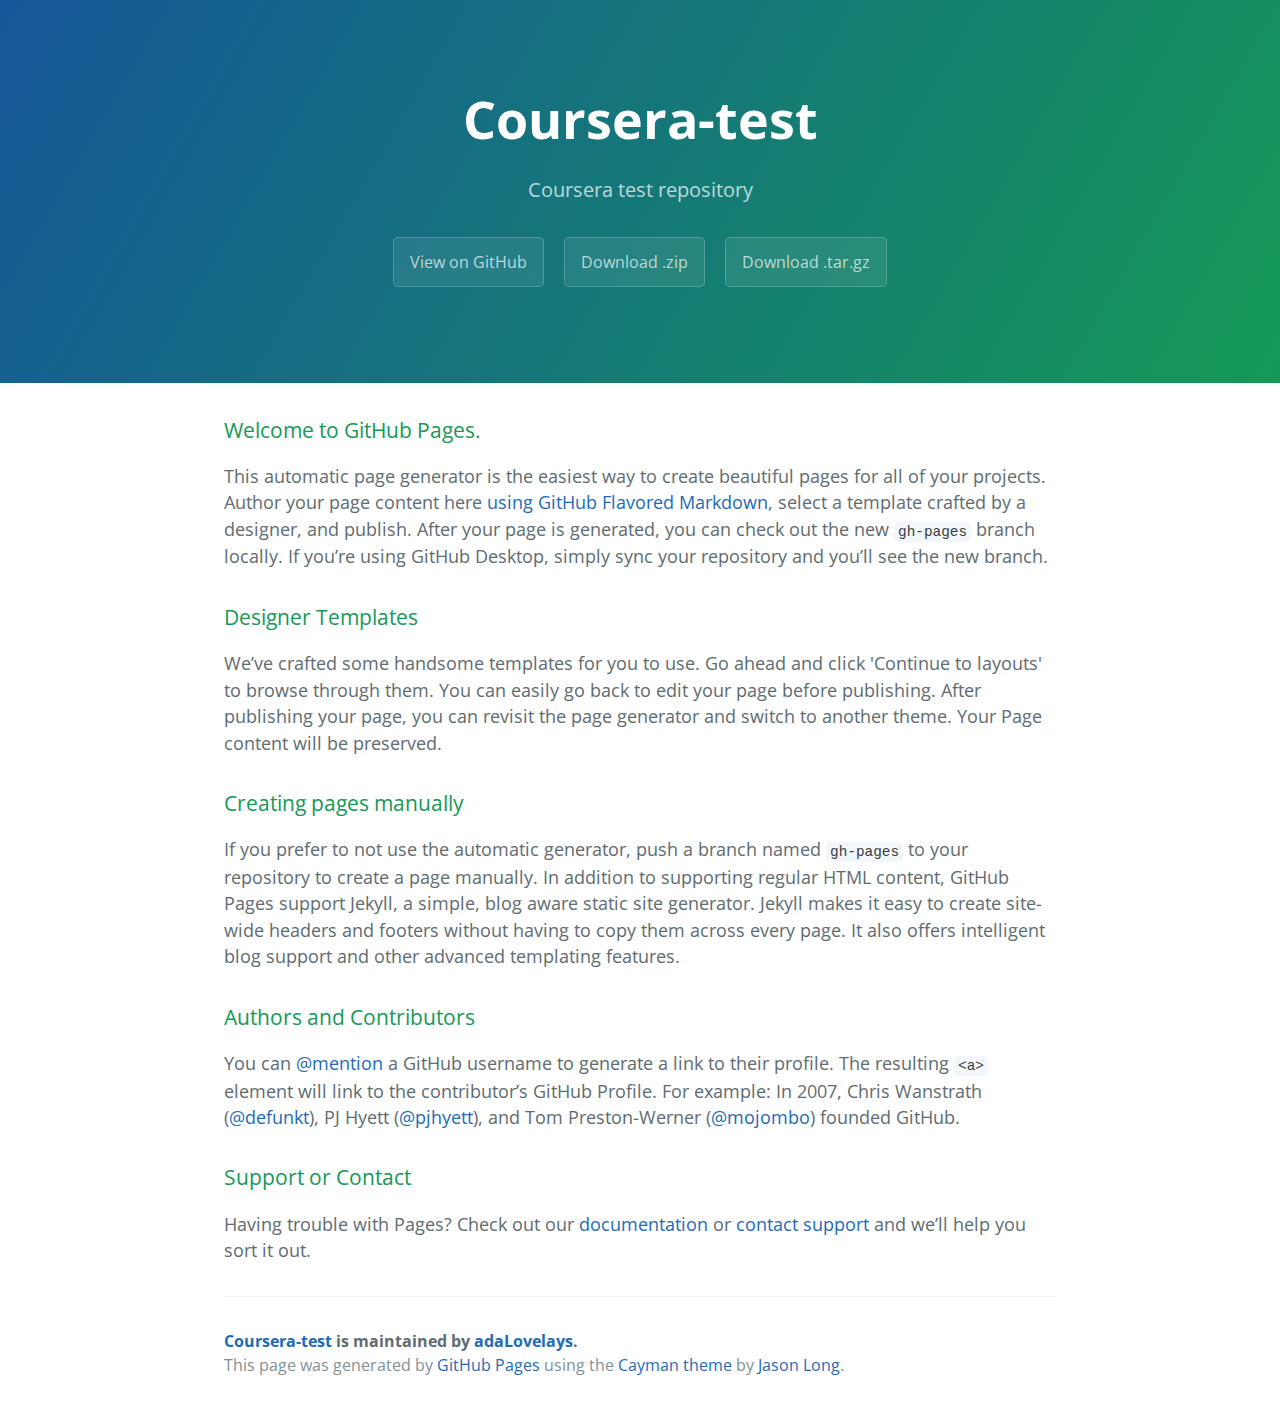
<file: index.html>
<!DOCTYPE html>
<html lang="en-us">
  <head>
    <meta charset="UTF-8">
    <title>Coursera-test by adaLovelays</title>
    <meta name="viewport" content="width=device-width, initial-scale=1">
    <link rel="stylesheet" type="text/css" href="stylesheets/normalize.css" media="screen">
    <link href='https://fonts.googleapis.com/css?family=Open+Sans:400,700' rel='stylesheet' type='text/css'>
    <link rel="stylesheet" type="text/css" href="stylesheets/stylesheet.css" media="screen">
    <link rel="stylesheet" type="text/css" href="stylesheets/github-light.css" media="screen">
  </head>
  <body>
    <section class="page-header">
      <h1 class="project-name">Coursera-test</h1>
      <h2 class="project-tagline">Coursera test repository</h2>
      <a href="https://github.com/adaLovelays/coursera-test" class="btn">View on GitHub</a>
      <a href="https://github.com/adaLovelays/coursera-test/zipball/master" class="btn">Download .zip</a>
      <a href="https://github.com/adaLovelays/coursera-test/tarball/master" class="btn">Download .tar.gz</a>
    </section>

    <section class="main-content">
      <h3>
<a id="welcome-to-github-pages" class="anchor" href="#welcome-to-github-pages" aria-hidden="true"><span aria-hidden="true" class="octicon octicon-link"></span></a>Welcome to GitHub Pages.</h3>

<p>This automatic page generator is the easiest way to create beautiful pages for all of your projects. Author your page content here <a href="https://guides.github.com/features/mastering-markdown/">using GitHub Flavored Markdown</a>, select a template crafted by a designer, and publish. After your page is generated, you can check out the new <code>gh-pages</code> branch locally. If you’re using GitHub Desktop, simply sync your repository and you’ll see the new branch.</p>

<h3>
<a id="designer-templates" class="anchor" href="#designer-templates" aria-hidden="true"><span aria-hidden="true" class="octicon octicon-link"></span></a>Designer Templates</h3>

<p>We’ve crafted some handsome templates for you to use. Go ahead and click 'Continue to layouts' to browse through them. You can easily go back to edit your page before publishing. After publishing your page, you can revisit the page generator and switch to another theme. Your Page content will be preserved.</p>

<h3>
<a id="creating-pages-manually" class="anchor" href="#creating-pages-manually" aria-hidden="true"><span aria-hidden="true" class="octicon octicon-link"></span></a>Creating pages manually</h3>

<p>If you prefer to not use the automatic generator, push a branch named <code>gh-pages</code> to your repository to create a page manually. In addition to supporting regular HTML content, GitHub Pages support Jekyll, a simple, blog aware static site generator. Jekyll makes it easy to create site-wide headers and footers without having to copy them across every page. It also offers intelligent blog support and other advanced templating features.</p>

<h3>
<a id="authors-and-contributors" class="anchor" href="#authors-and-contributors" aria-hidden="true"><span aria-hidden="true" class="octicon octicon-link"></span></a>Authors and Contributors</h3>

<p>You can <a href="https://help.github.com/articles/basic-writing-and-formatting-syntax/#mentioning-users-and-teams" class="user-mention">@mention</a> a GitHub username to generate a link to their profile. The resulting <code>&lt;a&gt;</code> element will link to the contributor’s GitHub Profile. For example: In 2007, Chris Wanstrath (<a href="https://github.com/defunkt" class="user-mention">@defunkt</a>), PJ Hyett (<a href="https://github.com/pjhyett" class="user-mention">@pjhyett</a>), and Tom Preston-Werner (<a href="https://github.com/mojombo" class="user-mention">@mojombo</a>) founded GitHub.</p>

<h3>
<a id="support-or-contact" class="anchor" href="#support-or-contact" aria-hidden="true"><span aria-hidden="true" class="octicon octicon-link"></span></a>Support or Contact</h3>

<p>Having trouble with Pages? Check out our <a href="https://help.github.com/pages">documentation</a> or <a href="https://github.com/contact">contact support</a> and we’ll help you sort it out.</p>

      <footer class="site-footer">
        <span class="site-footer-owner"><a href="https://github.com/adaLovelays/coursera-test">Coursera-test</a> is maintained by <a href="https://github.com/adaLovelays">adaLovelays</a>.</span>

        <span class="site-footer-credits">This page was generated by <a href="https://pages.github.com">GitHub Pages</a> using the <a href="https://github.com/jasonlong/cayman-theme">Cayman theme</a> by <a href="https://twitter.com/jasonlong">Jason Long</a>.</span>
      </footer>

    </section>

  
  </body>
</html>
</file>
<file: stylesheets/stylesheet.css>
* {
  box-sizing: border-box; }

body {
  padding: 0;
  margin: 0;
  font-family: "Open Sans", "Helvetica Neue", Helvetica, Arial, sans-serif;
  font-size: 16px;
  line-height: 1.5;
  color: #606c71; }

a {
  color: #1e6bb8;
  text-decoration: none; }
  a:hover {
    text-decoration: underline; }

.btn {
  display: inline-block;
  margin-bottom: 1rem;
  color: rgba(255, 255, 255, 0.7);
  background-color: rgba(255, 255, 255, 0.08);
  border-color: rgba(255, 255, 255, 0.2);
  border-style: solid;
  border-width: 1px;
  border-radius: 0.3rem;
  transition: color 0.2s, background-color 0.2s, border-color 0.2s; }
  .btn + .btn {
    margin-left: 1rem; }

.btn:hover {
  color: rgba(255, 255, 255, 0.8);
  text-decoration: none;
  background-color: rgba(255, 255, 255, 0.2);
  border-color: rgba(255, 255, 255, 0.3); }

@media screen and (min-width: 64em) {
  .btn {
    padding: 0.75rem 1rem; } }

@media screen and (min-width: 42em) and (max-width: 64em) {
  .btn {
    padding: 0.6rem 0.9rem;
    font-size: 0.9rem; } }

@media screen and (max-width: 42em) {
  .btn {
    display: block;
    width: 100%;
    padding: 0.75rem;
    font-size: 0.9rem; }
    .btn + .btn {
      margin-top: 1rem;
      margin-left: 0; } }

.page-header {
  color: #fff;
  text-align: center;
  background-color: #159957;
  background-image: linear-gradient(120deg, #155799, #159957); }

@media screen and (min-width: 64em) {
  .page-header {
    padding: 5rem 6rem; } }

@media screen and (min-width: 42em) and (max-width: 64em) {
  .page-header {
    padding: 3rem 4rem; } }

@media screen and (max-width: 42em) {
  .page-header {
    padding: 2rem 1rem; } }

.project-name {
  margin-top: 0;
  margin-bottom: 0.1rem; }

@media screen and (min-width: 64em) {
  .project-name {
    font-size: 3.25rem; } }

@media screen and (min-width: 42em) and (max-width: 64em) {
  .project-name {
    font-size: 2.25rem; } }

@media screen and (max-width: 42em) {
  .project-name {
    font-size: 1.75rem; } }

.project-tagline {
  margin-bottom: 2rem;
  font-weight: normal;
  opacity: 0.7; }

@media screen and (min-width: 64em) {
  .project-tagline {
    font-size: 1.25rem; } }

@media screen and (min-width: 42em) and (max-width: 64em) {
  .project-tagline {
    font-size: 1.15rem; } }

@media screen and (max-width: 42em) {
  .project-tagline {
    font-size: 1rem; } }

.main-content :first-child {
  margin-top: 0; }
.main-content img {
  max-width: 100%; }
.main-content h1, .main-content h2, .main-content h3, .main-content h4, .main-content h5, .main-content h6 {
  margin-top: 2rem;
  margin-bottom: 1rem;
  font-weight: normal;
  color: #159957; }
.main-content p {
  margin-bottom: 1em; }
.main-content code {
  padding: 2px 4px;
  font-family: Consolas, "Liberation Mono", Menlo, Courier, monospace;
  font-size: 0.9rem;
  color: #383e41;
  background-color: #f3f6fa;
  border-radius: 0.3rem; }
.main-content pre {
  padding: 0.8rem;
  margin-top: 0;
  margin-bottom: 1rem;
  font: 1rem Consolas, "Liberation Mono", Menlo, Courier, monospace;
  color: #567482;
  word-wrap: normal;
  background-color: #f3f6fa;
  border: solid 1px #dce6f0;
  border-radius: 0.3rem; }
  .main-content pre > code {
    padding: 0;
    margin: 0;
    font-size: 0.9rem;
    color: #567482;
    word-break: normal;
    white-space: pre;
    background: transparent;
    border: 0; }
.main-content .highlight {
  margin-bottom: 1rem; }
  .main-content .highlight pre {
    margin-bottom: 0;
    word-break: normal; }
.main-content .highlight pre, .main-content pre {
  padding: 0.8rem;
  overflow: auto;
  font-size: 0.9rem;
  line-height: 1.45;
  border-radius: 0.3rem; }
.main-content pre code, .main-content pre tt {
  display: inline;
  max-width: initial;
  padding: 0;
  margin: 0;
  overflow: initial;
  line-height: inherit;
  word-wrap: normal;
  background-color: transparent;
  border: 0; }
  .main-content pre code:before, .main-content pre code:after, .main-content pre tt:before, .main-content pre tt:after {
    content: normal; }
.main-content ul, .main-content ol {
  margin-top: 0; }
.main-content blockquote {
  padding: 0 1rem;
  margin-left: 0;
  color: #819198;
  border-left: 0.3rem solid #dce6f0; }
  .main-content blockquote > :first-child {
    margin-top: 0; }
  .main-content blockquote > :last-child {
    margin-bottom: 0; }
.main-content table {
  display: block;
  width: 100%;
  overflow: auto;
  word-break: normal;
  word-break: keep-all; }
  .main-content table th {
    font-weight: bold; }
  .main-content table th, .main-content table td {
    padding: 0.5rem 1rem;
    border: 1px solid #e9ebec; }
.main-content dl {
  padding: 0; }
  .main-content dl dt {
    padding: 0;
    margin-top: 1rem;
    font-size: 1rem;
    font-weight: bold; }
  .main-content dl dd {
    padding: 0;
    margin-bottom: 1rem; }
.main-content hr {
  height: 2px;
  padding: 0;
  margin: 1rem 0;
  background-color: #eff0f1;
  border: 0; }

@media screen and (min-width: 64em) {
  .main-content {
    max-width: 64rem;
    padding: 2rem 6rem;
    margin: 0 auto;
    font-size: 1.1rem; } }

@media screen and (min-width: 42em) and (max-width: 64em) {
  .main-content {
    padding: 2rem 4rem;
    font-size: 1.1rem; } }

@media screen and (max-width: 42em) {
  .main-content {
    padding: 2rem 1rem;
    font-size: 1rem; } }

.site-footer {
  padding-top: 2rem;
  margin-top: 2rem;
  border-top: solid 1px #eff0f1; }

.site-footer-owner {
  display: block;
  font-weight: bold; }

.site-footer-credits {
  color: #819198; }

@media screen and (min-width: 64em) {
  .site-footer {
    font-size: 1rem; } }

@media screen and (min-width: 42em) and (max-width: 64em) {
  .site-footer {
    font-size: 1rem; } }

@media screen and (max-width: 42em) {
  .site-footer {
    font-size: 0.9rem; } }
</file>
<file: stylesheets/github-light.css>
/*
   Copyright 2014 GitHub Inc.

   Licensed under the Apache License, Version 2.0 (the "License");
   you may not use this file except in compliance with the License.
   You may obtain a copy of the License at

       http://www.apache.org/licenses/LICENSE-2.0

   Unless required by applicable law or agreed to in writing, software
   distributed under the License is distributed on an "AS IS" BASIS,
   WITHOUT WARRANTIES OR CONDITIONS OF ANY KIND, either express or implied.
   See the License for the specific language governing permissions and
   limitations under the License.

*/

.pl-c /* comment */ {
  color: #969896;
}

.pl-c1      /* constant, markup.raw, meta.diff.header, meta.module-reference, meta.property-name, support, support.constant, support.variable, variable.other.constant */,
.pl-s .pl-v /* string variable */ {
  color: #0086b3;
}

.pl-e  /* entity */,
.pl-en /* entity.name */ {
  color: #795da3;
}

.pl-s .pl-s1 /* string source */,
.pl-smi      /* storage.modifier.import, storage.modifier.package, storage.type.java, variable.other, variable.parameter.function */ {
  color: #333;
}

.pl-ent /* entity.name.tag */ {
  color: #63a35c;
}

.pl-k /* keyword, storage, storage.type */ {
  color: #a71d5d;
}

.pl-pds              /* punctuation.definition.string, string.regexp.character-class */,
.pl-s                /* string */,
.pl-s .pl-pse .pl-s1 /* string punctuation.section.embedded source */,
.pl-sr               /* string.regexp */,
.pl-sr .pl-cce       /* string.regexp constant.character.escape */,
.pl-sr .pl-sra       /* string.regexp string.regexp.arbitrary-repitition */,
.pl-sr .pl-sre       /* string.regexp source.ruby.embedded */ {
  color: #183691;
}

.pl-v /* variable */ {
  color: #ed6a43;
}

.pl-id /* invalid.deprecated */ {
  color: #b52a1d;
}

.pl-ii /* invalid.illegal */ {
  background-color: #b52a1d;
  color: #f8f8f8;
}

.pl-sr .pl-cce /* string.regexp constant.character.escape */ {
  color: #63a35c;
  font-weight: bold;
}

.pl-ml /* markup.list */ {
  color: #693a17;
}

.pl-mh        /* markup.heading */,
.pl-mh .pl-en /* markup.heading entity.name */,
.pl-ms        /* meta.separator */ {
  color: #1d3e81;
  font-weight: bold;
}

.pl-mq /* markup.quote */ {
  color: #008080;
}

.pl-mi /* markup.italic */ {
  color: #333;
  font-style: italic;
}

.pl-mb /* markup.bold */ {
  color: #333;
  font-weight: bold;
}

.pl-md /* markup.deleted, meta.diff.header.from-file */ {
  background-color: #ffecec;
  color: #bd2c00;
}

.pl-mi1 /* markup.inserted, meta.diff.header.to-file */ {
  background-color: #eaffea;
  color: #55a532;
}

.pl-mdr /* meta.diff.range */ {
  color: #795da3;
  font-weight: bold;
}

.pl-mo /* meta.output */ {
  color: #1d3e81;
}
</file>
